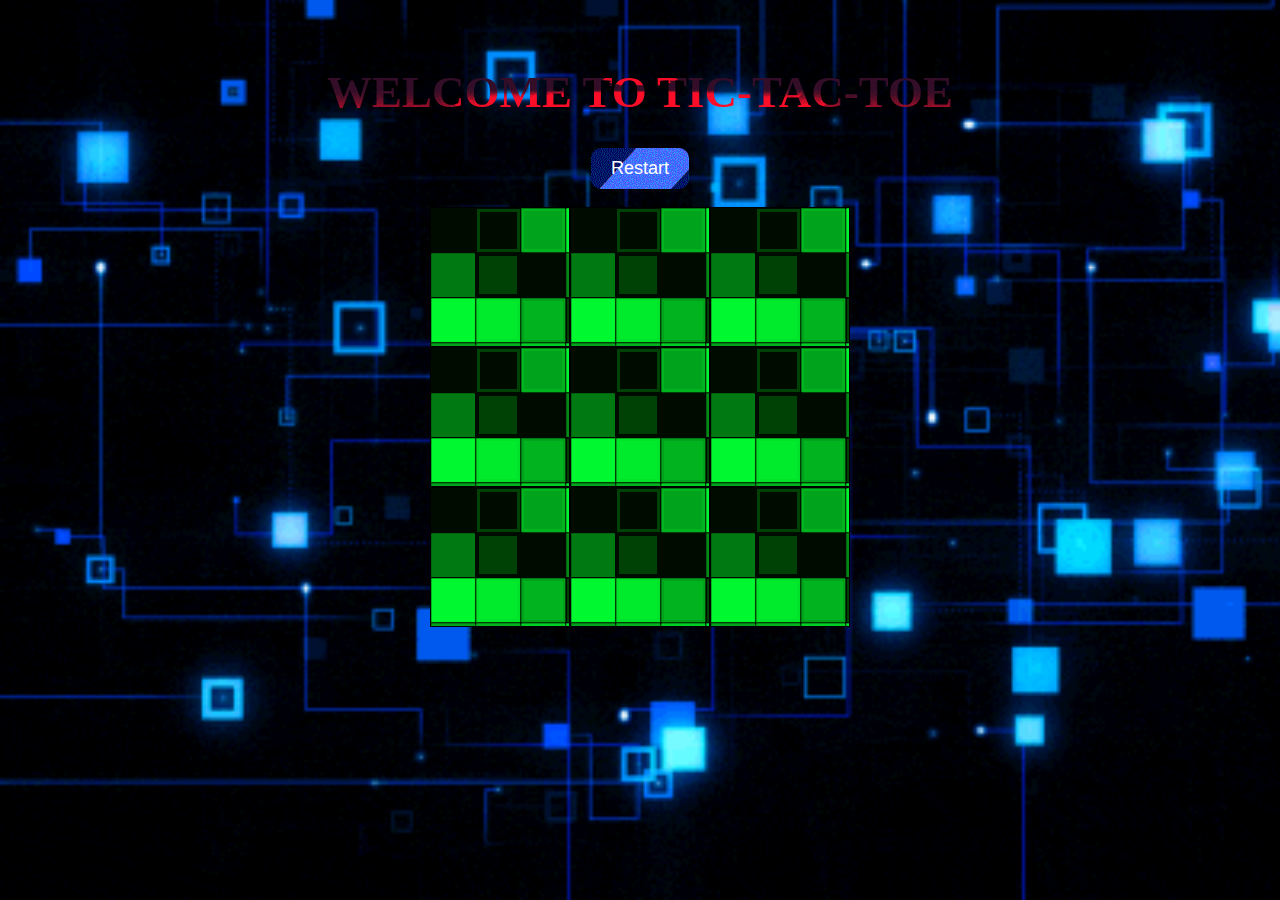
<file: index.html>
<html>
<head>
    <title> Game made with javascript</title>
    <link rel="stylesheet" href="gamedev.css">
</head>
<body>
    <br><br>
    <div id="head1">
        <h1 id = "announce">Welcome To TIC-TAC-TOE</h1>
    </div>

<div class="rstrt">
    <button id="restart" onclick="reset()"> Restart </button>
</div><br>
<div class="BIG">
    <table id="tab1" >
        <tr id='p1'>
            <th id='play1'></th>
            <th id="Score_P1"></th>
        </tr>
        <tr></tr>
        <tr id = 'p2'>
            <th id='play2'></th>
            <th id="Score_P2"></th> 
        </tr>
    </table>
</div>
<div class="container">
    <div class="row" , id="row1">
        <button class="box" id="1_1"></button>
        <button class="box" id="1_2"></button>
        <button class="box" id="1_3"></button>
    </div>
    <div class="row" , id="row2">
        <button class="box" id="2_1"></button>
        <button class="box" id="2_2"></button>
        <button class="box" id="2_3"></button>
    </div>
    <div class="row" , id="row3">
        <button class="box" id="3_1"></button>
        <button class="box" id="3_2"></button>
        <button class="box" id="3_3"></button>
    </div>
</div>

<script src = "gamedev.js"></script>
</body>

</html>
</file>
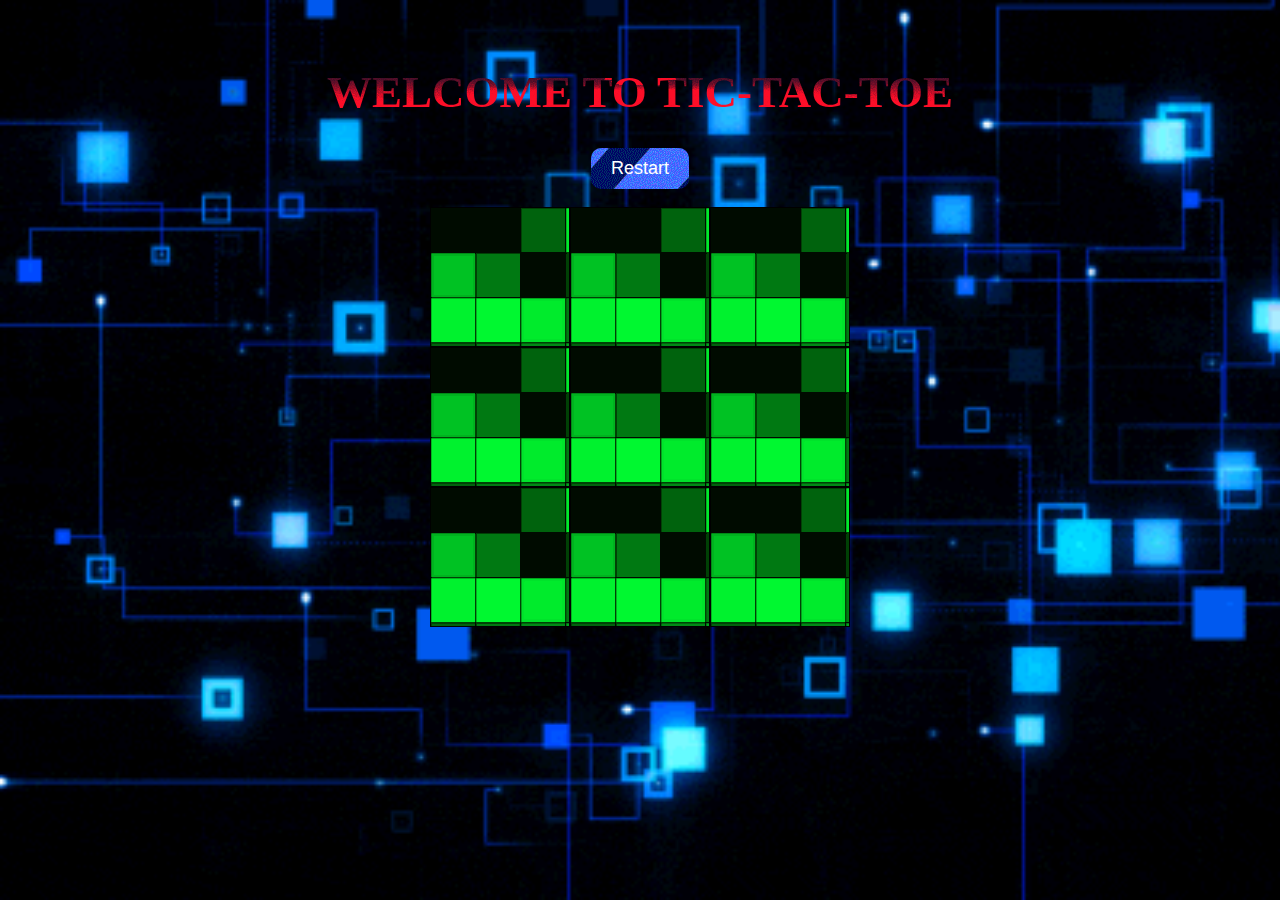
<file: gamedev.html>
<html>
<head>
    <title> Game made with javascript</title>
    <link rel="stylesheet" href="gamedev.css">
</head>
<body>
    <br><br>
    <div id="head1">
        <h1 id = "announce">Welcome To TIC-TAC-TOE</h1>
    </div>

<div class="rstrt">
    <button id="restart" onclick="reset()"> Restart </button>
</div><br>
<div class="BIG">
    <table id="tab1" >
        <tr id='p1'>
            <th id='play1'></th>
            <th id="Score_P1"></th>
        </tr>
        <tr></tr>
        <tr id = 'p2'>
            <th id='play2'></th>
            <th id="Score_P2"></th> 
        </tr>
    </table>
</div>
<div class="container">
    <div class="row" , id="row1">
        <button class="box" id="1_1"></button>
        <button class="box" id="1_2"></button>
        <button class="box" id="1_3"></button>
    </div>
    <div class="row" , id="row2">
        <button class="box" id="2_1"></button>
        <button class="box" id="2_2"></button>
        <button class="box" id="2_3"></button>
    </div>
    <div class="row" , id="row3">
        <button class="box" id="3_1"></button>
        <button class="box" id="3_2"></button>
        <button class="box" id="3_3"></button>
    </div>
</div>

<script src = "gamedev.js"></script>
</body>

</html>
</file>
<file: gamedev.css>
html, body {
    margin: 0;
    height: 100%;
    width: 100%;
   
   
    background-color: black;
    background-image: url("background.gif");
    background-size: cover;
    overflow: hidden;
}

.container {
    display: flex;
    flex-direction: column;
    align-items: center;
    
}
table
{
    border: 0px;
    font-size: 35px;
    border-spacing: 20px;
    background-repeat: repeat;
    background-image: url(score_b.gif);
    color: transparent;
    -moz-background-clip: text;
    -webkit-background-clip: text;
    background-position: center center;

}

#p1, #p2
{
    height: 40px;
    width: 80px;
}
.big
{

    font-size: 45px;
    margin: 0 auto;
    padding-left: 0px;
    width: 20%;
    float: center;
    position: absolute;

}
#announce
{
    text-align: center;
    font-size: 45px;
    text-transform: uppercase;
    transition: 2s;
    background-repeat: repeat;
    background-image: url(Qkl9.gif);
    color: transparent;
    -moz-background-clip: text;
    -webkit-background-clip: text;
    background-position: center center;
    animation-name:Bob;
    animation-duration: 3s;
    animation-iteration-count: infinite;

    
}
#announce:hover
{
    color: red;

}
.row {
    display: flex;
    flex-direction: row;
}

.box {
    outline: none;
    width: 140px;
    background-color: purple;
    background-image: url("playareabg.gif");
    height: 140px;  
    display: flex;
    justify-content: center;
    align-items: center;
    font-size: 150px;
    border: 1px solid black;
    transition: 200ms;
    color: white;
}
.box:hover
{
    cursor: pointer;
    transform: scale(1.1);
    border: 2px solid red;
}

#restart
{
  border: none;
  outline: none;
  padding: 10px 20px;
  border-radius: 10px;
  background-image: url(giphy.gif);
  color: white;
  font-size: 18px;
  transition: 200ms;
  
}
#restart:hover
{
    cursor: pointer;
    transform: scale(1.3);
    box-shadow: 0px 0px 10px white;    
}
.rstrt
{
   display: flex;
   width: 100%;
   position: relative;
   justify-content: center;
   align-items: center;
}
@keyframes ScaleUp {
    
    0% {
        transform: scale(1) rotate(0);

    }
    25%{
        transform: scale(1.4) rotate(-20deg);

    }
    50% {
        transform: scale(1.4) rotate(20deg);

    }
    75%{
        transform: scale(1.4) rotate(-20deg);
    }
    100% {
        transform: scale(1);
    }
}

@keyframes Bob {

    0%{
        transform: scale(1);
    }
    50%{
        transform: scale(1.2);
    }
    100%{
        transform: scale(1);
    }
}
</file>
